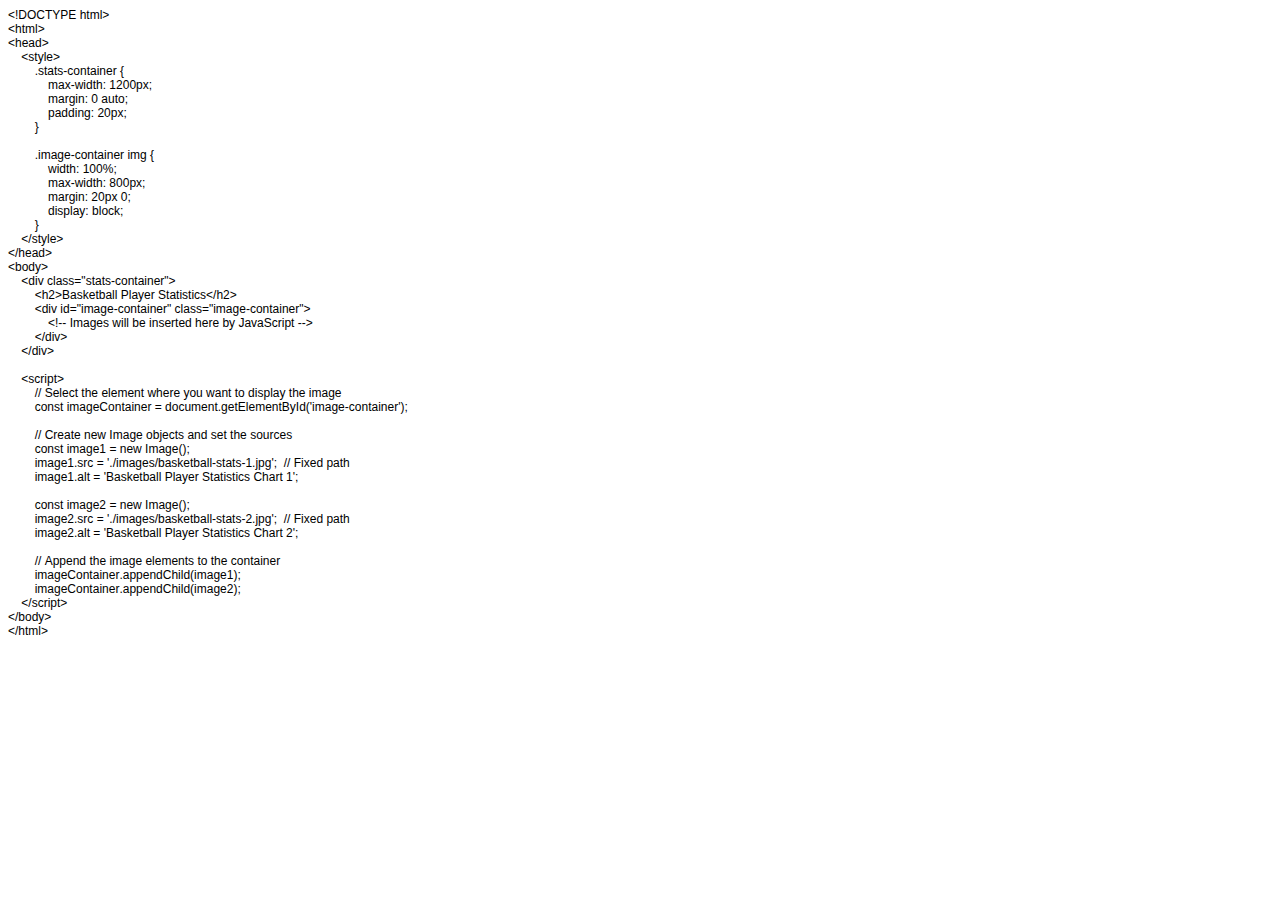
<file: basketball-stats.html>
<!DOCTYPE html PUBLIC "-//W3C//DTD HTML 4.01//EN" "http://www.w3.org/TR/html4/strict.dtd">
<html>
<head>
  <meta http-equiv="Content-Type" content="text/html; charset=utf-8">
  <meta http-equiv="Content-Style-Type" content="text/css">
  <title></title>
  <meta name="Generator" content="Cocoa HTML Writer">
  <meta name="CocoaVersion" content="2566">
  <style type="text/css">
    p.p1 {margin: 0.0px 0.0px 0.0px 0.0px; font: 12.0px Helvetica; -webkit-text-stroke: #000000}
    p.p2 {margin: 0.0px 0.0px 0.0px 0.0px; font: 12.0px Helvetica; -webkit-text-stroke: #000000; min-height: 14.0px}
    span.s1 {font-kerning: none}
  </style>
</head>
<body>
<p class="p1"><span class="s1">&lt;!DOCTYPE html&gt;</span></p>
<p class="p1"><span class="s1">&lt;html&gt;</span></p>
<p class="p1"><span class="s1">&lt;head&gt;</span></p>
<p class="p1"><span class="s1"><span class="Apple-converted-space">    </span>&lt;style&gt;</span></p>
<p class="p1"><span class="s1"><span class="Apple-converted-space">        </span>.stats-container {</span></p>
<p class="p1"><span class="s1"><span class="Apple-converted-space">            </span>max-width: 1200px;</span></p>
<p class="p1"><span class="s1"><span class="Apple-converted-space">            </span>margin: 0 auto;</span></p>
<p class="p1"><span class="s1"><span class="Apple-converted-space">            </span>padding: 20px;</span></p>
<p class="p1"><span class="s1"><span class="Apple-converted-space">        </span>}</span></p>
<p class="p2"><span class="s1"><span class="Apple-converted-space">        </span></span></p>
<p class="p1"><span class="s1"><span class="Apple-converted-space">        </span>.image-container img {</span></p>
<p class="p1"><span class="s1"><span class="Apple-converted-space">            </span>width: 100%;</span></p>
<p class="p1"><span class="s1"><span class="Apple-converted-space">            </span>max-width: 800px;</span></p>
<p class="p1"><span class="s1"><span class="Apple-converted-space">            </span>margin: 20px 0;</span></p>
<p class="p1"><span class="s1"><span class="Apple-converted-space">            </span>display: block;</span></p>
<p class="p1"><span class="s1"><span class="Apple-converted-space">        </span>}</span></p>
<p class="p1"><span class="s1"><span class="Apple-converted-space">    </span>&lt;/style&gt;</span></p>
<p class="p1"><span class="s1">&lt;/head&gt;</span></p>
<p class="p1"><span class="s1">&lt;body&gt;</span></p>
<p class="p1"><span class="s1"><span class="Apple-converted-space">    </span>&lt;div class="stats-container"&gt;</span></p>
<p class="p1"><span class="s1"><span class="Apple-converted-space">        </span>&lt;h2&gt;Basketball Player Statistics&lt;/h2&gt;</span></p>
<p class="p1"><span class="s1"><span class="Apple-converted-space">        </span>&lt;div id="image-container" class="image-container"&gt;</span></p>
<p class="p1"><span class="s1"><span class="Apple-converted-space">            </span>&lt;!-- Images will be inserted here by JavaScript --&gt;</span></p>
<p class="p1"><span class="s1"><span class="Apple-converted-space">        </span>&lt;/div&gt;</span></p>
<p class="p1"><span class="s1"><span class="Apple-converted-space">    </span>&lt;/div&gt;</span></p>
<p class="p2"><span class="s1"></span><br></p>
<p class="p1"><span class="s1"><span class="Apple-converted-space">    </span>&lt;script&gt;</span></p>
<p class="p1"><span class="s1"><span class="Apple-converted-space">        </span>// Select the element where you want to display the image</span></p>
<p class="p1"><span class="s1"><span class="Apple-converted-space">        </span>const imageContainer = document.getElementById('image-container');</span></p>
<p class="p2"><span class="s1"></span><br></p>
<p class="p1"><span class="s1"><span class="Apple-converted-space">        </span>// Create new Image objects and set the sources</span></p>
<p class="p1"><span class="s1"><span class="Apple-converted-space">        </span>const image1 = new Image();</span></p>
<p class="p1"><span class="s1"><span class="Apple-converted-space">        </span>image1.src = './images/basketball-stats-1.jpg';<span class="Apple-converted-space">  </span>// Fixed path</span></p>
<p class="p1"><span class="s1"><span class="Apple-converted-space">        </span>image1.alt = 'Basketball Player Statistics Chart 1';</span></p>
<p class="p2"><span class="s1"><span class="Apple-converted-space">        </span></span></p>
<p class="p1"><span class="s1"><span class="Apple-converted-space">        </span>const image2 = new Image();</span></p>
<p class="p1"><span class="s1"><span class="Apple-converted-space">        </span>image2.src = './images/basketball-stats-2.jpg';<span class="Apple-converted-space">  </span>// Fixed path</span></p>
<p class="p1"><span class="s1"><span class="Apple-converted-space">        </span>image2.alt = 'Basketball Player Statistics Chart 2';</span></p>
<p class="p2"><span class="s1"></span><br></p>
<p class="p1"><span class="s1"><span class="Apple-converted-space">        </span>// Append the image elements to the container</span></p>
<p class="p1"><span class="s1"><span class="Apple-converted-space">        </span>imageContainer.appendChild(image1);</span></p>
<p class="p1"><span class="s1"><span class="Apple-converted-space">        </span>imageContainer.appendChild(image2);</span></p>
<p class="p1"><span class="s1"><span class="Apple-converted-space">    </span>&lt;/script&gt;</span></p>
<p class="p1"><span class="s1">&lt;/body&gt;</span></p>
<p class="p1"><span class="s1">&lt;/html&gt;</span></p>
</body>
</html>
</file>
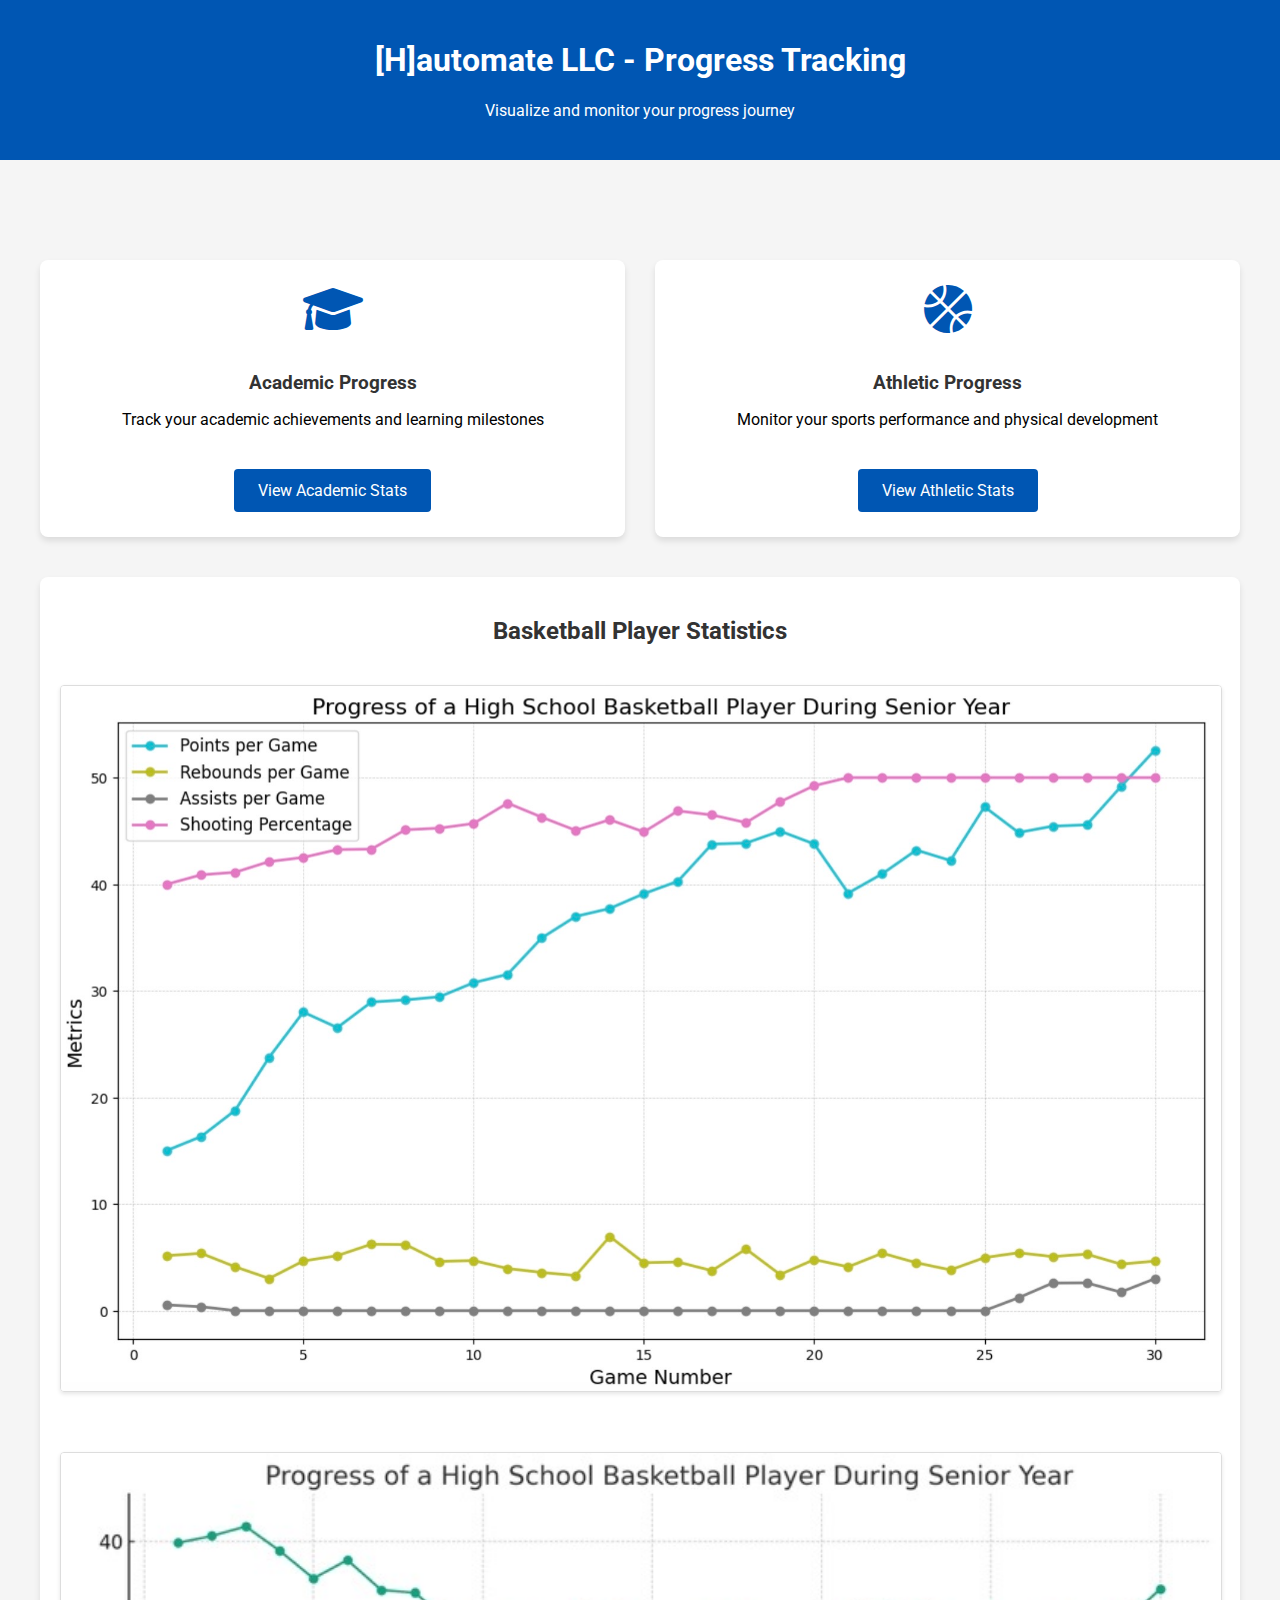
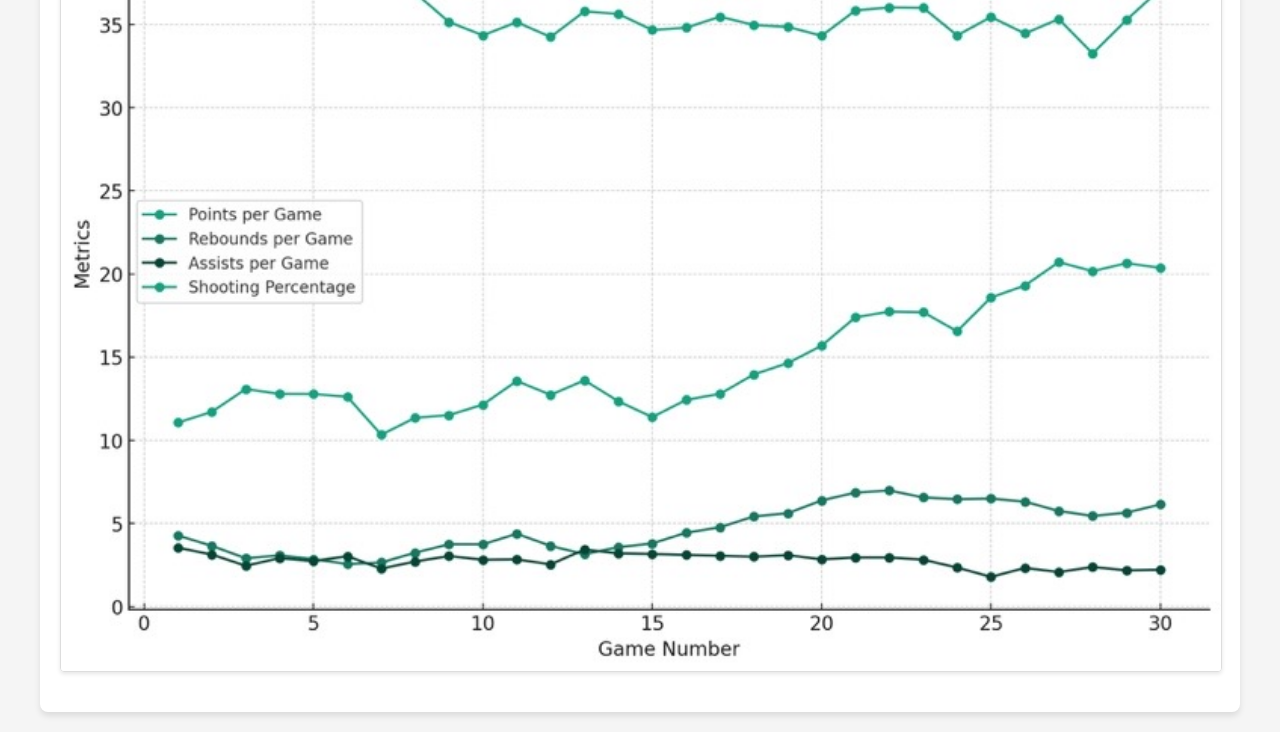
<file: metric_track.html>
<!DOCTYPE html>
<html lang="en">
<head>
    <meta charset="UTF-8">
    <meta name="viewport" content="width=device-width, initial-scale=1.0">
    <title>[H]automate LLC - Progress Tracking</title>

<!-- Favicon Links -->
<link rel="icon" href="favicon.ico" type="image/x-icon">
<link rel="shortcut icon" href="favicon.ico" type="image/x-icon">

    <link href="https://fonts.googleapis.com/css2?family=Roboto:wght@400;700&display=swap" rel="stylesheet">
    <link href="https://fonts.googleapis.com/css2?family=Montserrat:wght@700&family=Roboto:wght@400;500&display=swap" rel="stylesheet">
    <link rel="stylesheet" href="https://cdnjs.cloudflare.com/ajax/libs/font-awesome/6.0.0-beta3/css/all.min.css">
    <style>
        body {
            font-family: 'Roboto', sans-serif;
            margin: 0;
            padding: 0;
            background-color: #f5f5f5;
            text-align: center;
        }

        header {
            background-color: #0056b3;
            color: white;
            padding: 20px;
            text-align: center;
            margin-bottom: 40px;
        }

        .progress-container {
            max-width: 1200px;
            margin: 0 auto;
            padding: 20px;
        }

        .progress-grid {
            display: grid;
            grid-template-columns: repeat(auto-fit, minmax(300px, 1fr));
            gap: 30px;
            margin-top: 40px;
        }

        .progress-card {
            background: white;
            border-radius: 8px;
            padding: 25px;
            text-align: center;
            box-shadow: 0 4px 6px rgba(0, 0, 0, 0.1);
            transition: transform 0.3s ease;
        }

        .progress-card i {
            font-size: 48px;
            color: #0056b3;
            margin-bottom: 20px;
        }

        .btn {
            display: inline-block;
            background: #0056b3;
            color: white;
            padding: 12px 24px;
            text-decoration: none;
            border-radius: 4px;
            margin-top: 20px;
            transition: background 0.3s ease;
        }

        .btn:hover {
            background: #003d82;
        }

        .stats-container {
            margin-top: 40px;
            padding: 20px;
            background: white;
            border-radius: 8px;
            box-shadow: 0 4px 6px rgba(0, 0, 0, 0.1);
        }

        .stats-image {
            max-width: 800px;
            width: 100%;
            margin: 20px auto;
            display: block;
        }

        h2, h3 {
            color: #333;
            margin-bottom: 15px;
            text-align: center;
        }

        p {
            text-align: center;
            margin-bottom: 20px;
        }

        .image-section {
            margin-top: 30px;
        }

        .image-container {
            display: flex;
            flex-direction: column;
            align-items: center;
            gap: 20px;
            margin-top: 20px;
        }

        .image-container img {
            max-width: 100%;
            height: auto;
            border: 1px solid #ddd;
            border-radius: 4px;
            box-shadow: 0 2px 4px rgba(0, 0, 0, 0.1);
        }
    </style>
</head>
<body>
    <header>
        <h1>[H]automate LLC - Progress Tracking</h1>
        <p>Visualize and monitor your progress journey</p>
    </header>

    <div class="progress-container">
        <div class="progress-grid">
            <div class="progress-card">
                <i class="fas fa-graduation-cap"></i>
                <h3>Academic Progress</h3>
                <p>Track your academic achievements and learning milestones</p>
                <a href="#academic-stats" class="btn">View Academic Stats</a>
            </div>

            <div class="progress-card">
                <i class="fas fa-basketball-ball"></i>
                <h3>Athletic Progress</h3>
                <p>Monitor your sports performance and physical development</p>
                <a href="#athletic-stats" class="btn">View Athletic Stats</a>
            </div>
        </div>

        <div id="athletic-stats" class="stats-container">
            <h2>Basketball Player Statistics</h2>
            <div class="image-container">
                <img src="images/basketball-stats-1.jpg" alt="Basketball Player Statistics Chart 1" class="stats-image">
                <img src="images/basketball-stats-2.jpg" alt="Basketball Player Statistics Chart 2" class="stats-image">
            </div>
        </div>
    </div>

    <script>
        // Add smooth scrolling to anchor links
        document.querySelectorAll('a[href^="#"]').forEach(anchor => {
            anchor.addEventListener('click', function (e) {
                e.preventDefault();
                document.querySelector(this.getAttribute('href')).scrollIntoView({
                    behavior: 'smooth'
                });
            });
        });
    </script>
</body>
</html>
</file>
